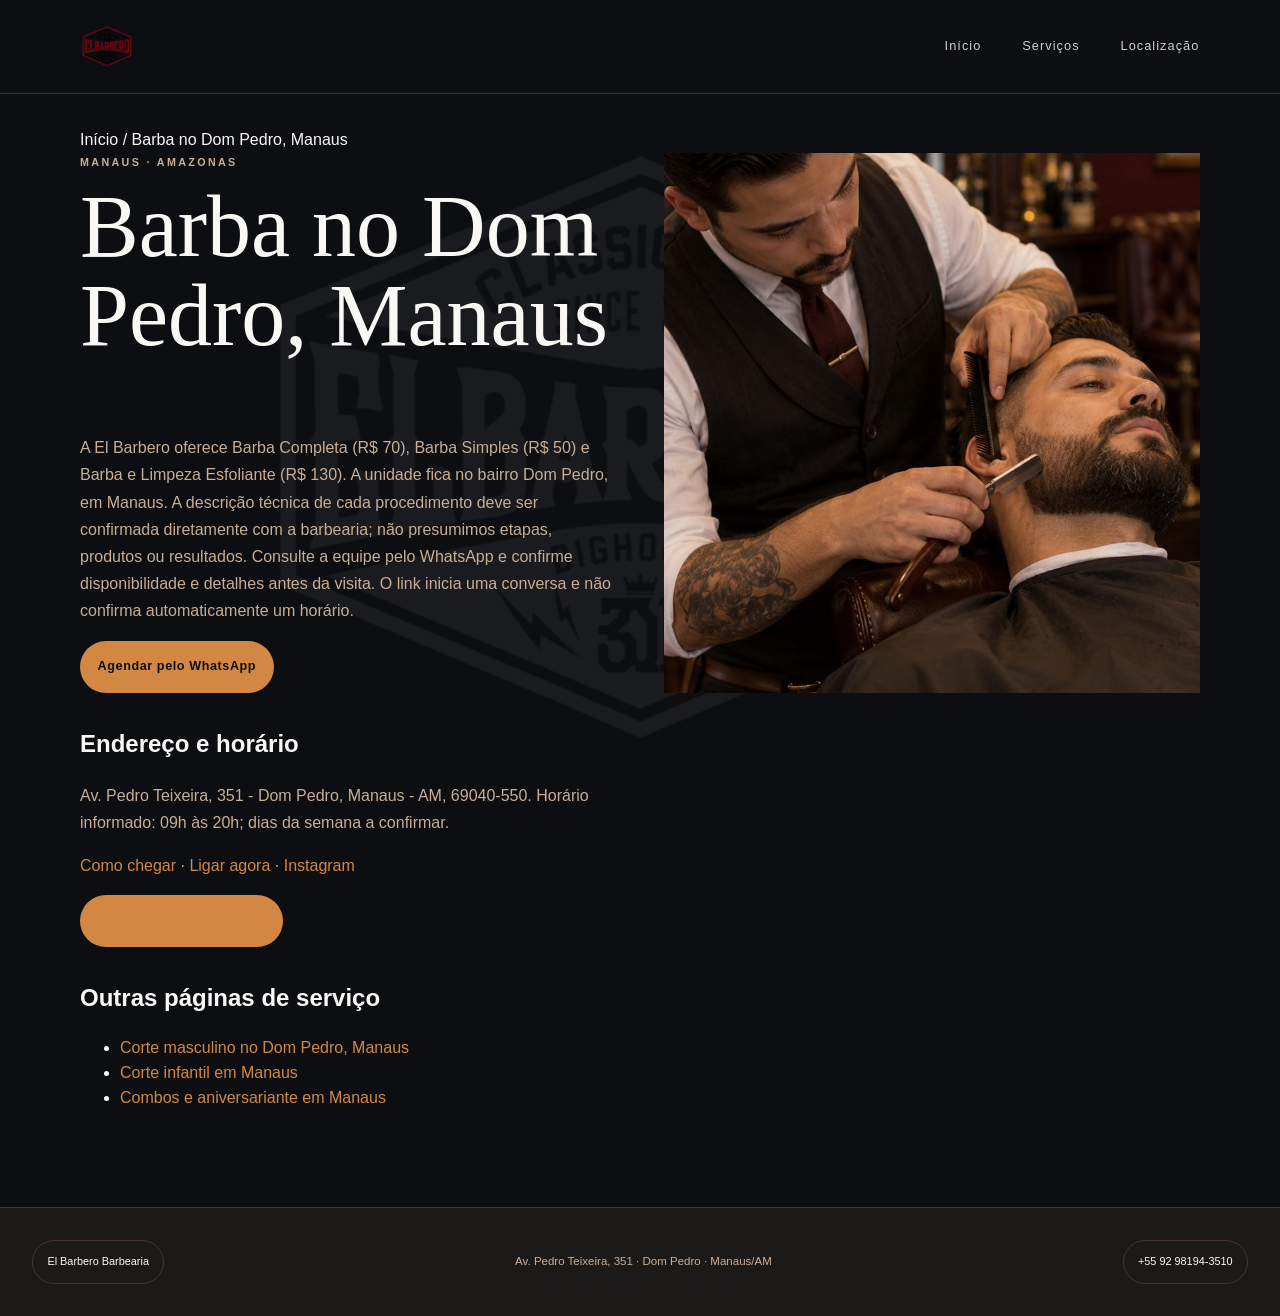
<file: barba-dom-pedro-manaus/index.html>
<!doctype html><html lang="pt-BR"><head><meta charset="utf-8"><meta name="viewport" content="width=device-width,initial-scale=1"><meta name="robots" content="index,follow"><meta name="description" content="Barba no Dom Pedro, Manaus na El Barbero Barbearia. Consulte serviços e fale com a equipe."><title>Barba no Dom Pedro, Manaus | El Barbero Barbearia</title><link rel="canonical" href="https://www.elb351.com/barba-dom-pedro-manaus/"><link rel="icon" href="/favicon.svg"><link rel="stylesheet" href="/styles.css"><link rel="stylesheet" href="/preview.css"><script>(function(w,d,s,l,i){w[l]=w[l]||[];w[l].push({'gtm.start':new Date().getTime(),event:'gtm.js'});var f=d.getElementsByTagName(s)[0],j=d.createElement(s),dl=l!='dataLayer'?'&l='+l:'';j.async=true;j.src='https://www.googletagmanager.com/gtm.js?id='+i+dl;f.parentNode.insertBefore(j,f);})(window,document,'script','dataLayer','GTM-KS829245');</script><script type="application/ld+json">{"@context":"https://schema.org","@type":"BarberShop","name":"El Barbero Barbearia — Dom Pedro","url":"https://www.elb351.com/","telephone":"+55 92 98194-3510","address":{"@type":"PostalAddress","streetAddress":"Av. Pedro Teixeira, 351 - Dom Pedro","addressLocality":"Manaus","addressRegion":"AM","postalCode":"69040-550","addressCountry":"BR"},"sameAs":["https://www.instagram.com/barbearia.elbarbero/"]}</script><script type="application/ld+json">{"@context":"https://schema.org","@type":"BreadcrumbList","itemListElement":[{"@type":"ListItem","position":1,"name":"Início","item":"https://www.elb351.com/"},{"@type":"ListItem","position":2,"name":"Barba no Dom Pedro, Manaus","item":"https://www.elb351.com/barba-dom-pedro-manaus/"}]}</script></head><body><a class="skip-link" href="#main">Pular para o conteúdo</a><header class="site-header"><a class="brand" href="/"><img class="brand__logo" src="/assets/imagens/logo%20el%20barbero.png" alt="El Barbero Barbearia" width="500" height="500"></a><nav class="nav"><a href="/">Início</a><a href="/#servicos">Serviços</a><a href="/#contato">Localização</a></nav></header><main id="main" class="landing-page"><nav aria-label="Trilha de navegação"><a href="/">Início</a> / Barba no Dom Pedro, Manaus</nav><section class="landing-hero"><div><p class="eyebrow">MANAUS · AMAZONAS</p><h1>Barba no Dom Pedro, Manaus</h1><p>A El Barbero oferece Barba Completa (R$ 70), Barba Simples (R$ 50) e Barba e Limpeza Esfoliante (R$ 130). A unidade fica no bairro Dom Pedro, em Manaus. A descrição técnica de cada procedimento deve ser confirmada diretamente com a barbearia; não presumimos etapas, produtos ou resultados. Consulte a equipe pelo WhatsApp e confirme disponibilidade e detalhes antes da visita. O link inicia uma conversa e não confirma automaticamente um horário.</p><a class="button button--gold" href="https://wa.me/5592981943510?text=Ol%C3%A1%21%20Gostaria%20de%20consultar%20hor%C3%A1rios%20para%20agendar%20na%20El%20Barbero." target="_blank" rel="nofollow noopener noreferrer" data-conv="agendar" data-origin="landing">Agendar pelo WhatsApp</a></div><img src="/assets/imagens/servicos/barba.jpg" alt="Barba no Dom Pedro, Manaus na El Barbero" width="800" height="600" fetchpriority="high"></section><section class="landing-details"><h2>Endereço e horário</h2><p>Av. Pedro Teixeira, 351 - Dom Pedro, Manaus - AM, 69040-550. Horário informado: 09h às 20h; dias da semana a confirmar.</p><p><a href="https://www.google.com/maps/place/El+Barbero+Barbearia+-+Dom+Pedro/data=!4m2!3m1!1s0x0:0x9305bbea23789d79">Como chegar</a> · <a href="tel:+5592981943510">Ligar agora</a> · <a href="https://www.instagram.com/barbearia.elbarbero/">Instagram</a></p><a class="button button--gold" href="https://wa.me/5592981943510?text=Ol%C3%A1%21%20Gostaria%20de%20consultar%20hor%C3%A1rios%20para%20agendar%20na%20El%20Barbero." data-conv="agendar" data-origin="landing">Consultar pelo WhatsApp</a></section><section class="landing-related"><h2>Outras páginas de serviço</h2><ul><li><a href="/corte-masculino-dom-pedro-manaus/">Corte masculino no Dom Pedro, Manaus</a></li><li><a href="/corte-infantil-manaus/">Corte infantil em Manaus</a></li><li><a href="/combos-e-aniversariante-manaus/">Combos e aniversariante em Manaus</a></li></ul></section></main><footer class="footer"><a href="/">El Barbero Barbearia</a><span>Av. Pedro Teixeira, 351 · Dom Pedro · Manaus/AM</span><a href="tel:+5592981943510">+55 92 98194-3510</a></footer><script src="/assets/js/conversion-tracking.js" defer></script><script src="/assets/js/animations.js" defer></script></body></html>
</file>
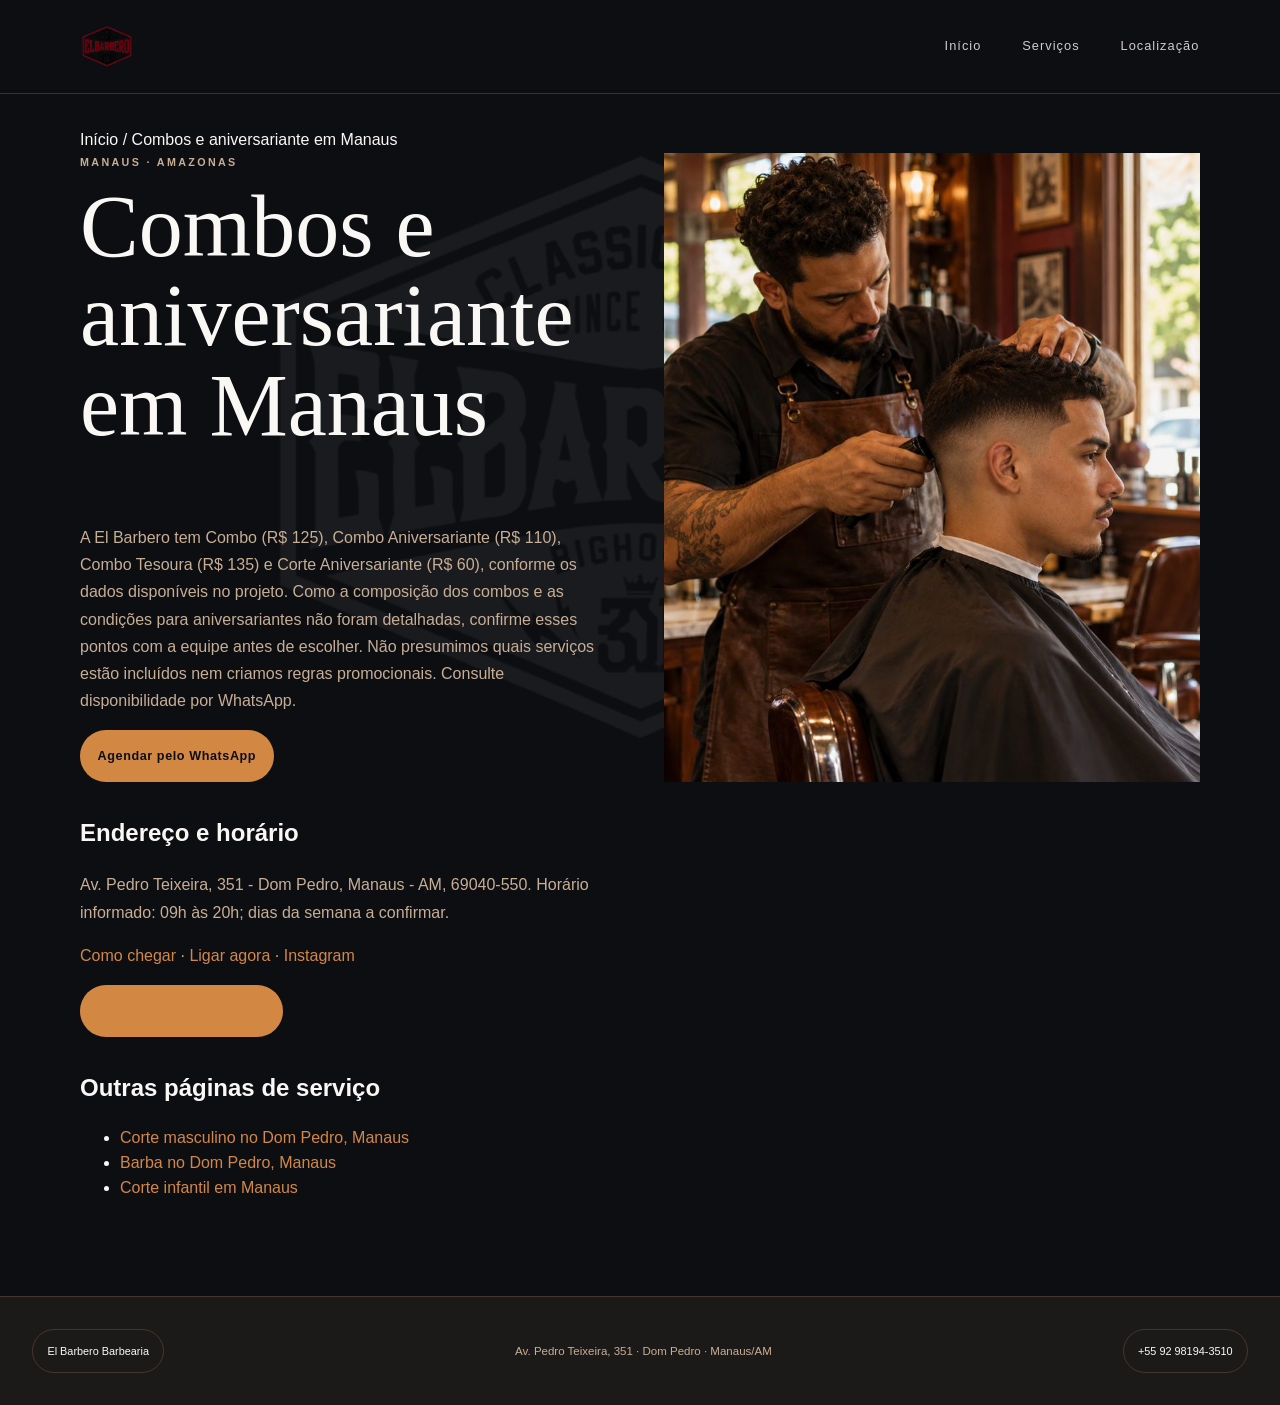
<file: combos-e-aniversariante-manaus/index.html>
<!doctype html><html lang="pt-BR"><head><meta charset="utf-8"><meta name="viewport" content="width=device-width,initial-scale=1"><meta name="robots" content="index,follow"><meta name="description" content="Combos e aniversariante em Manaus na El Barbero Barbearia. Consulte serviços e fale com a equipe."><title>Combos e aniversariante em Manaus | El Barbero Barbearia</title><link rel="canonical" href="https://www.elb351.com/combos-e-aniversariante-manaus/"><link rel="icon" href="/favicon.svg"><link rel="stylesheet" href="/styles.css"><link rel="stylesheet" href="/preview.css"><script>(function(w,d,s,l,i){w[l]=w[l]||[];w[l].push({'gtm.start':new Date().getTime(),event:'gtm.js'});var f=d.getElementsByTagName(s)[0],j=d.createElement(s),dl=l!='dataLayer'?'&l='+l:'';j.async=true;j.src='https://www.googletagmanager.com/gtm.js?id='+i+dl;f.parentNode.insertBefore(j,f);})(window,document,'script','dataLayer','GTM-KS829245');</script><script type="application/ld+json">{"@context":"https://schema.org","@type":"BarberShop","name":"El Barbero Barbearia — Dom Pedro","url":"https://www.elb351.com/","telephone":"+55 92 98194-3510","address":{"@type":"PostalAddress","streetAddress":"Av. Pedro Teixeira, 351 - Dom Pedro","addressLocality":"Manaus","addressRegion":"AM","postalCode":"69040-550","addressCountry":"BR"},"sameAs":["https://www.instagram.com/barbearia.elbarbero/"]}</script><script type="application/ld+json">{"@context":"https://schema.org","@type":"BreadcrumbList","itemListElement":[{"@type":"ListItem","position":1,"name":"Início","item":"https://www.elb351.com/"},{"@type":"ListItem","position":2,"name":"Combos e aniversariante em Manaus","item":"https://www.elb351.com/combos-e-aniversariante-manaus/"}]}</script></head><body><a class="skip-link" href="#main">Pular para o conteúdo</a><header class="site-header"><a class="brand" href="/"><img class="brand__logo" src="/assets/imagens/logo%20el%20barbero.png" alt="El Barbero Barbearia" width="500" height="500"></a><nav class="nav"><a href="/">Início</a><a href="/#servicos">Serviços</a><a href="/#contato">Localização</a></nav></header><main id="main" class="landing-page"><nav aria-label="Trilha de navegação"><a href="/">Início</a> / Combos e aniversariante em Manaus</nav><section class="landing-hero"><div><p class="eyebrow">MANAUS · AMAZONAS</p><h1>Combos e aniversariante em Manaus</h1><p>A El Barbero tem Combo (R$ 125), Combo Aniversariante (R$ 110), Combo Tesoura (R$ 135) e Corte Aniversariante (R$ 60), conforme os dados disponíveis no projeto. Como a composição dos combos e as condições para aniversariantes não foram detalhadas, confirme esses pontos com a equipe antes de escolher. Não presumimos quais serviços estão incluídos nem criamos regras promocionais. Consulte disponibilidade por WhatsApp.</p><a class="button button--gold" href="https://wa.me/5592981943510?text=Ol%C3%A1%21%20Gostaria%20de%20consultar%20hor%C3%A1rios%20para%20agendar%20na%20El%20Barbero." target="_blank" rel="nofollow noopener noreferrer" data-conv="agendar" data-origin="landing">Agendar pelo WhatsApp</a></div><img src="/assets/imagens/servicos/cabelo.jpg" alt="Combos e aniversariante em Manaus na El Barbero" width="800" height="600" fetchpriority="high"></section><section class="landing-details"><h2>Endereço e horário</h2><p>Av. Pedro Teixeira, 351 - Dom Pedro, Manaus - AM, 69040-550. Horário informado: 09h às 20h; dias da semana a confirmar.</p><p><a href="https://www.google.com/maps/place/El+Barbero+Barbearia+-+Dom+Pedro/data=!4m2!3m1!1s0x0:0x9305bbea23789d79">Como chegar</a> · <a href="tel:+5592981943510">Ligar agora</a> · <a href="https://www.instagram.com/barbearia.elbarbero/">Instagram</a></p><a class="button button--gold" href="https://wa.me/5592981943510?text=Ol%C3%A1%21%20Gostaria%20de%20consultar%20hor%C3%A1rios%20para%20agendar%20na%20El%20Barbero." data-conv="agendar" data-origin="landing">Consultar pelo WhatsApp</a></section><section class="landing-related"><h2>Outras páginas de serviço</h2><ul><li><a href="/corte-masculino-dom-pedro-manaus/">Corte masculino no Dom Pedro, Manaus</a></li><li><a href="/barba-dom-pedro-manaus/">Barba no Dom Pedro, Manaus</a></li><li><a href="/corte-infantil-manaus/">Corte infantil em Manaus</a></li></ul></section></main><footer class="footer"><a href="/">El Barbero Barbearia</a><span>Av. Pedro Teixeira, 351 · Dom Pedro · Manaus/AM</span><a href="tel:+5592981943510">+55 92 98194-3510</a></footer><script src="/assets/js/conversion-tracking.js" defer></script><script src="/assets/js/animations.js" defer></script></body></html>
</file>
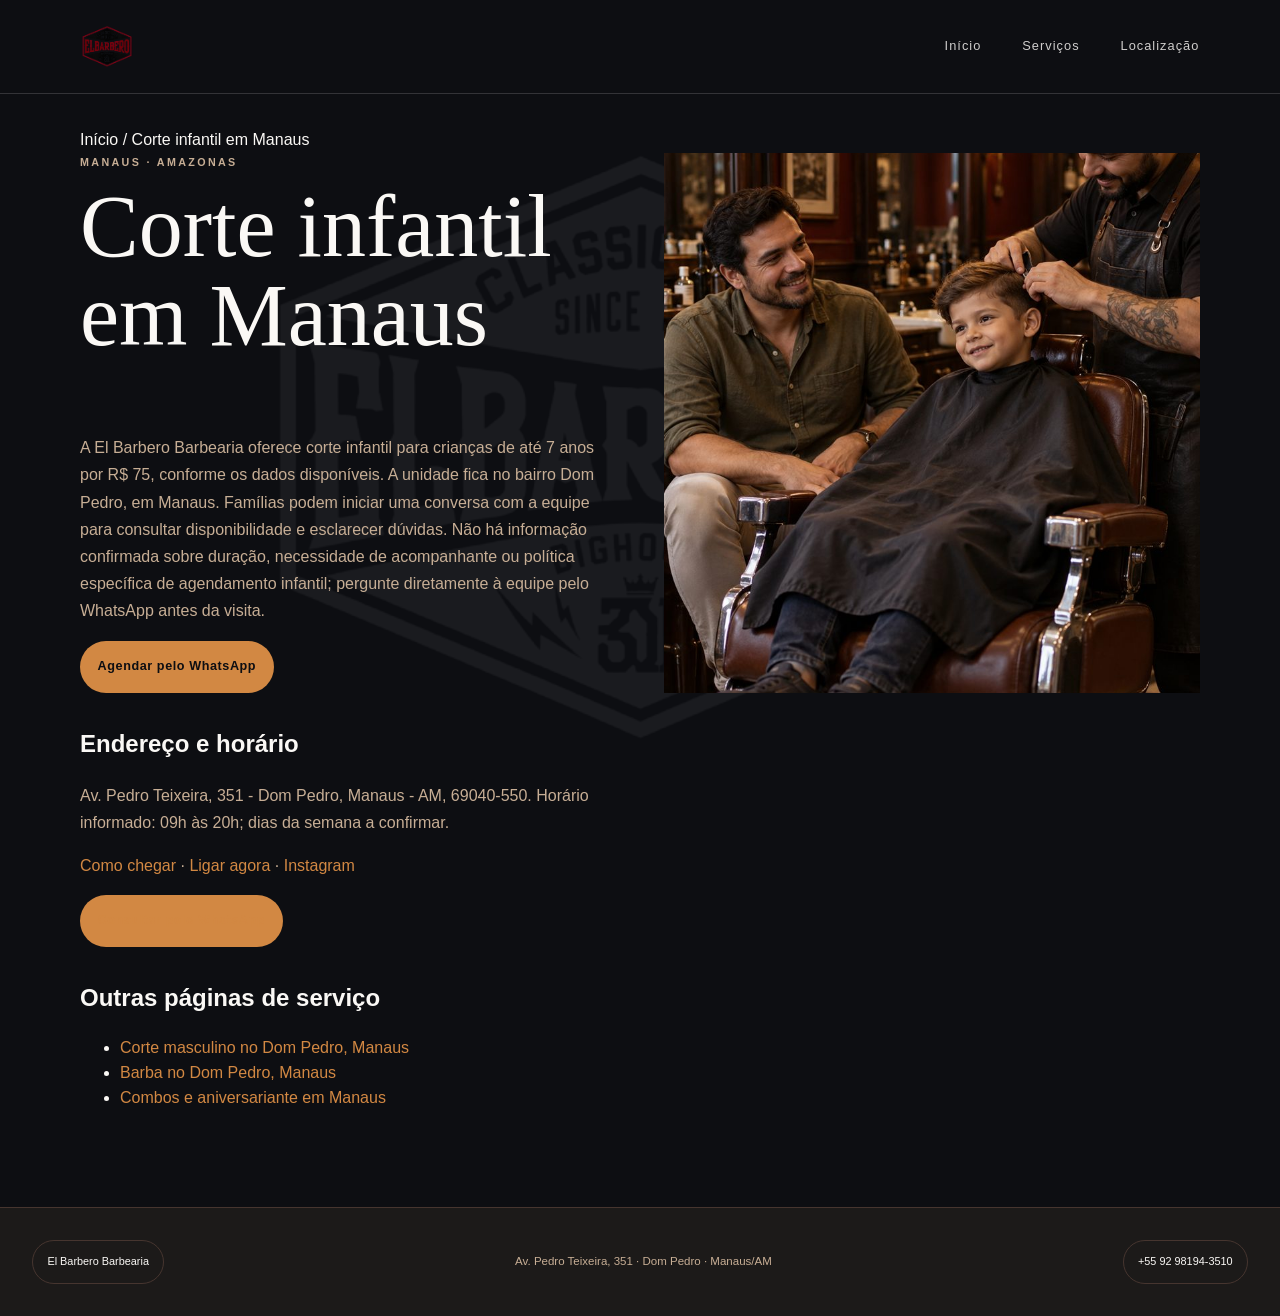
<file: corte-infantil-manaus/index.html>
<!doctype html><html lang="pt-BR"><head><meta charset="utf-8"><meta name="viewport" content="width=device-width,initial-scale=1"><meta name="robots" content="index,follow"><meta name="description" content="Corte infantil em Manaus na El Barbero Barbearia. Consulte serviços e fale com a equipe."><title>Corte infantil em Manaus | El Barbero Barbearia</title><link rel="canonical" href="https://www.elb351.com/corte-infantil-manaus/"><link rel="icon" href="/favicon.svg"><link rel="stylesheet" href="/styles.css"><link rel="stylesheet" href="/preview.css"><script>(function(w,d,s,l,i){w[l]=w[l]||[];w[l].push({'gtm.start':new Date().getTime(),event:'gtm.js'});var f=d.getElementsByTagName(s)[0],j=d.createElement(s),dl=l!='dataLayer'?'&l='+l:'';j.async=true;j.src='https://www.googletagmanager.com/gtm.js?id='+i+dl;f.parentNode.insertBefore(j,f);})(window,document,'script','dataLayer','GTM-KS829245');</script><script type="application/ld+json">{"@context":"https://schema.org","@type":"BarberShop","name":"El Barbero Barbearia — Dom Pedro","url":"https://www.elb351.com/","telephone":"+55 92 98194-3510","address":{"@type":"PostalAddress","streetAddress":"Av. Pedro Teixeira, 351 - Dom Pedro","addressLocality":"Manaus","addressRegion":"AM","postalCode":"69040-550","addressCountry":"BR"},"sameAs":["https://www.instagram.com/barbearia.elbarbero/"]}</script><script type="application/ld+json">{"@context":"https://schema.org","@type":"BreadcrumbList","itemListElement":[{"@type":"ListItem","position":1,"name":"Início","item":"https://www.elb351.com/"},{"@type":"ListItem","position":2,"name":"Corte infantil em Manaus","item":"https://www.elb351.com/corte-infantil-manaus/"}]}</script></head><body><a class="skip-link" href="#main">Pular para o conteúdo</a><header class="site-header"><a class="brand" href="/"><img class="brand__logo" src="/assets/imagens/logo%20el%20barbero.png" alt="El Barbero Barbearia" width="500" height="500"></a><nav class="nav"><a href="/">Início</a><a href="/#servicos">Serviços</a><a href="/#contato">Localização</a></nav></header><main id="main" class="landing-page"><nav aria-label="Trilha de navegação"><a href="/">Início</a> / Corte infantil em Manaus</nav><section class="landing-hero"><div><p class="eyebrow">MANAUS · AMAZONAS</p><h1>Corte infantil em Manaus</h1><p>A El Barbero Barbearia oferece corte infantil para crianças de até 7 anos por R$ 75, conforme os dados disponíveis. A unidade fica no bairro Dom Pedro, em Manaus. Famílias podem iniciar uma conversa com a equipe para consultar disponibilidade e esclarecer dúvidas. Não há informação confirmada sobre duração, necessidade de acompanhante ou política específica de agendamento infantil; pergunte diretamente à equipe pelo WhatsApp antes da visita.</p><a class="button button--gold" href="https://wa.me/5592981943510?text=Ol%C3%A1%21%20Gostaria%20de%20consultar%20hor%C3%A1rios%20para%20agendar%20na%20El%20Barbero." target="_blank" rel="nofollow noopener noreferrer" data-conv="agendar" data-origin="landing">Agendar pelo WhatsApp</a></div><img src="/assets/imagens/servicos/infantil.jpg" alt="Corte infantil em Manaus na El Barbero" width="800" height="600" fetchpriority="high"></section><section class="landing-details"><h2>Endereço e horário</h2><p>Av. Pedro Teixeira, 351 - Dom Pedro, Manaus - AM, 69040-550. Horário informado: 09h às 20h; dias da semana a confirmar.</p><p><a href="https://www.google.com/maps/place/El+Barbero+Barbearia+-+Dom+Pedro/data=!4m2!3m1!1s0x0:0x9305bbea23789d79">Como chegar</a> · <a href="tel:+5592981943510">Ligar agora</a> · <a href="https://www.instagram.com/barbearia.elbarbero/">Instagram</a></p><a class="button button--gold" href="https://wa.me/5592981943510?text=Ol%C3%A1%21%20Gostaria%20de%20consultar%20hor%C3%A1rios%20para%20agendar%20na%20El%20Barbero." data-conv="agendar" data-origin="landing">Consultar pelo WhatsApp</a></section><section class="landing-related"><h2>Outras páginas de serviço</h2><ul><li><a href="/corte-masculino-dom-pedro-manaus/">Corte masculino no Dom Pedro, Manaus</a></li><li><a href="/barba-dom-pedro-manaus/">Barba no Dom Pedro, Manaus</a></li><li><a href="/combos-e-aniversariante-manaus/">Combos e aniversariante em Manaus</a></li></ul></section></main><footer class="footer"><a href="/">El Barbero Barbearia</a><span>Av. Pedro Teixeira, 351 · Dom Pedro · Manaus/AM</span><a href="tel:+5592981943510">+55 92 98194-3510</a></footer><script src="/assets/js/conversion-tracking.js" defer></script><script src="/assets/js/animations.js" defer></script></body></html>
</file>
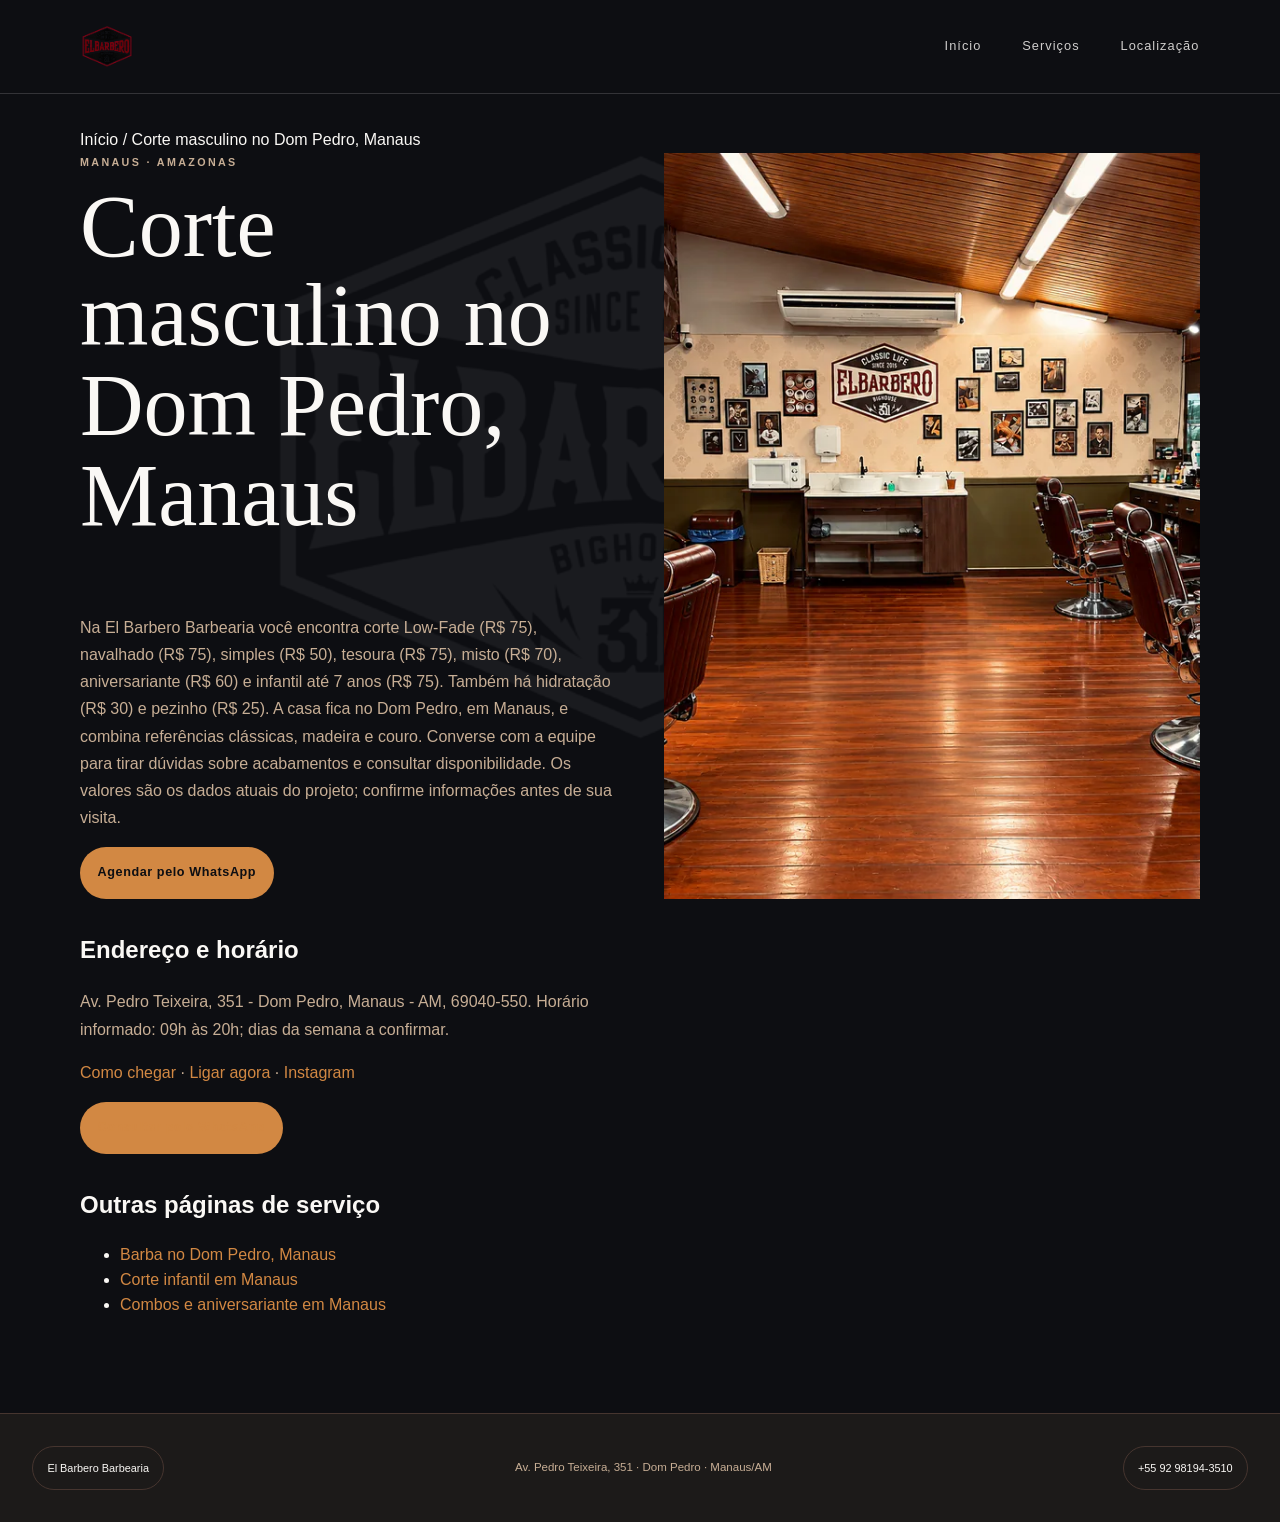
<file: corte-masculino-dom-pedro-manaus/index.html>
<!doctype html><html lang="pt-BR"><head><meta charset="utf-8"><meta name="viewport" content="width=device-width,initial-scale=1"><meta name="robots" content="index,follow"><meta name="description" content="Corte masculino no Dom Pedro, Manaus na El Barbero Barbearia. Consulte serviços e fale com a equipe."><title>Corte masculino no Dom Pedro, Manaus | El Barbero Barbearia</title><link rel="canonical" href="https://www.elb351.com/corte-masculino-dom-pedro-manaus/"><link rel="icon" href="/favicon.svg"><link rel="stylesheet" href="/styles.css"><link rel="stylesheet" href="/preview.css"><script>(function(w,d,s,l,i){w[l]=w[l]||[];w[l].push({'gtm.start':new Date().getTime(),event:'gtm.js'});var f=d.getElementsByTagName(s)[0],j=d.createElement(s),dl=l!='dataLayer'?'&l='+l:'';j.async=true;j.src='https://www.googletagmanager.com/gtm.js?id='+i+dl;f.parentNode.insertBefore(j,f);})(window,document,'script','dataLayer','GTM-KS829245');</script><script type="application/ld+json">{"@context":"https://schema.org","@type":"BarberShop","name":"El Barbero Barbearia — Dom Pedro","url":"https://www.elb351.com/","telephone":"+55 92 98194-3510","address":{"@type":"PostalAddress","streetAddress":"Av. Pedro Teixeira, 351 - Dom Pedro","addressLocality":"Manaus","addressRegion":"AM","postalCode":"69040-550","addressCountry":"BR"},"sameAs":["https://www.instagram.com/barbearia.elbarbero/"]}</script><script type="application/ld+json">{"@context":"https://schema.org","@type":"BreadcrumbList","itemListElement":[{"@type":"ListItem","position":1,"name":"Início","item":"https://www.elb351.com/"},{"@type":"ListItem","position":2,"name":"Corte masculino no Dom Pedro, Manaus","item":"https://www.elb351.com/corte-masculino-dom-pedro-manaus/"}]}</script></head><body><a class="skip-link" href="#main">Pular para o conteúdo</a><header class="site-header"><a class="brand" href="/"><img class="brand__logo" src="/assets/imagens/logo%20el%20barbero.png" alt="El Barbero Barbearia" width="500" height="500"></a><nav class="nav"><a href="/">Início</a><a href="/#servicos">Serviços</a><a href="/#contato">Localização</a></nav></header><main id="main" class="landing-page"><nav aria-label="Trilha de navegação"><a href="/">Início</a> / Corte masculino no Dom Pedro, Manaus</nav><section class="landing-hero"><div><p class="eyebrow">MANAUS · AMAZONAS</p><h1>Corte masculino no Dom Pedro, Manaus</h1><p>Na El Barbero Barbearia você encontra corte Low-Fade (R$ 75), navalhado (R$ 75), simples (R$ 50), tesoura (R$ 75), misto (R$ 70), aniversariante (R$ 60) e infantil até 7 anos (R$ 75). Também há hidratação (R$ 30) e pezinho (R$ 25). A casa fica no Dom Pedro, em Manaus, e combina referências clássicas, madeira e couro. Converse com a equipe para tirar dúvidas sobre acabamentos e consultar disponibilidade. Os valores são os dados atuais do projeto; confirme informações antes de sua visita.</p><a class="button button--gold" href="https://wa.me/5592981943510?text=Ol%C3%A1%21%20Gostaria%20de%20consultar%20hor%C3%A1rios%20para%20agendar%20na%20El%20Barbero." target="_blank" rel="nofollow noopener noreferrer" data-conv="agendar" data-origin="landing">Agendar pelo WhatsApp</a></div><img src="/assets/imagens/otimizadas/hero-barbearia-800.webp" alt="Corte masculino no Dom Pedro, Manaus na El Barbero" width="800" height="600" fetchpriority="high"></section><section class="landing-details"><h2>Endereço e horário</h2><p>Av. Pedro Teixeira, 351 - Dom Pedro, Manaus - AM, 69040-550. Horário informado: 09h às 20h; dias da semana a confirmar.</p><p><a href="https://www.google.com/maps/place/El+Barbero+Barbearia+-+Dom+Pedro/data=!4m2!3m1!1s0x0:0x9305bbea23789d79">Como chegar</a> · <a href="tel:+5592981943510">Ligar agora</a> · <a href="https://www.instagram.com/barbearia.elbarbero/">Instagram</a></p><a class="button button--gold" href="https://wa.me/5592981943510?text=Ol%C3%A1%21%20Gostaria%20de%20consultar%20hor%C3%A1rios%20para%20agendar%20na%20El%20Barbero." data-conv="agendar" data-origin="landing">Consultar pelo WhatsApp</a></section><section class="landing-related"><h2>Outras páginas de serviço</h2><ul><li><a href="/barba-dom-pedro-manaus/">Barba no Dom Pedro, Manaus</a></li><li><a href="/corte-infantil-manaus/">Corte infantil em Manaus</a></li><li><a href="/combos-e-aniversariante-manaus/">Combos e aniversariante em Manaus</a></li></ul></section></main><footer class="footer"><a href="/">El Barbero Barbearia</a><span>Av. Pedro Teixeira, 351 · Dom Pedro · Manaus/AM</span><a href="tel:+5592981943510">+55 92 98194-3510</a></footer><script src="/assets/js/conversion-tracking.js" defer></script><script src="/assets/js/animations.js" defer></script></body></html>
</file>
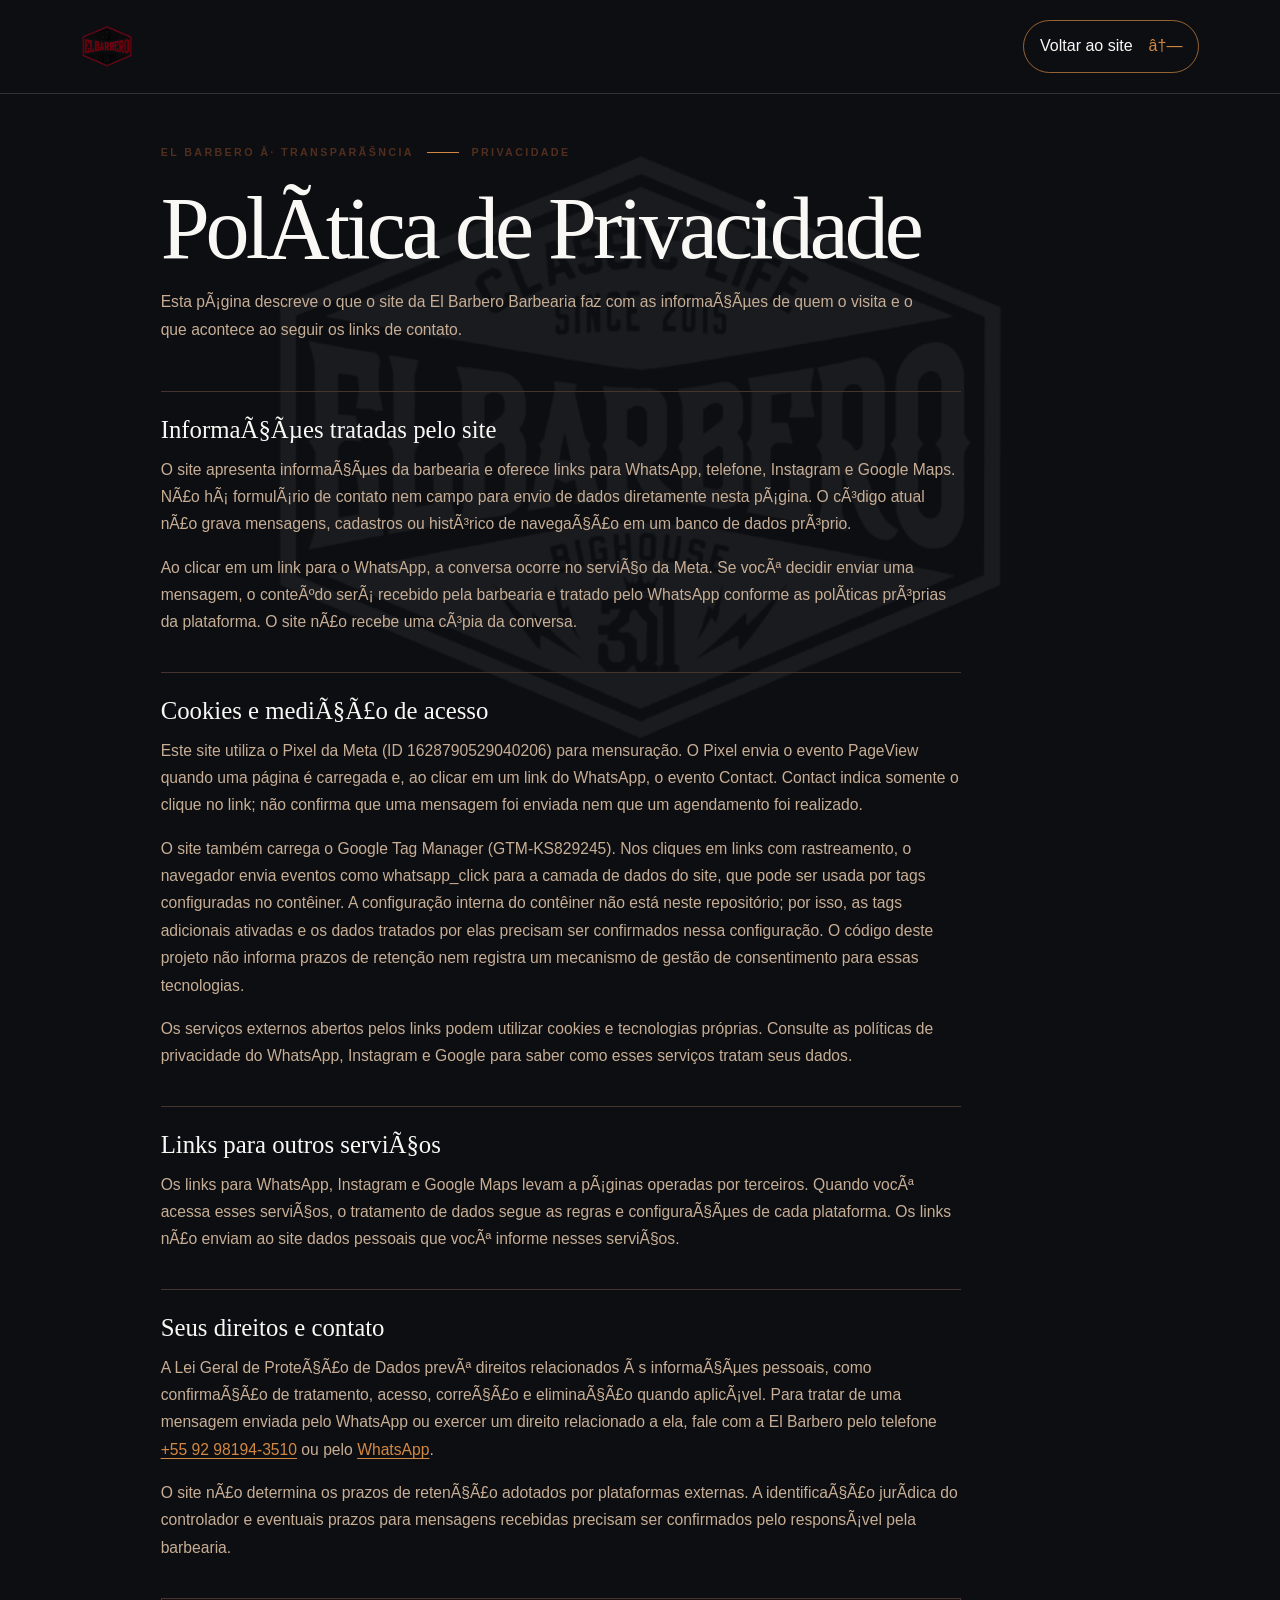
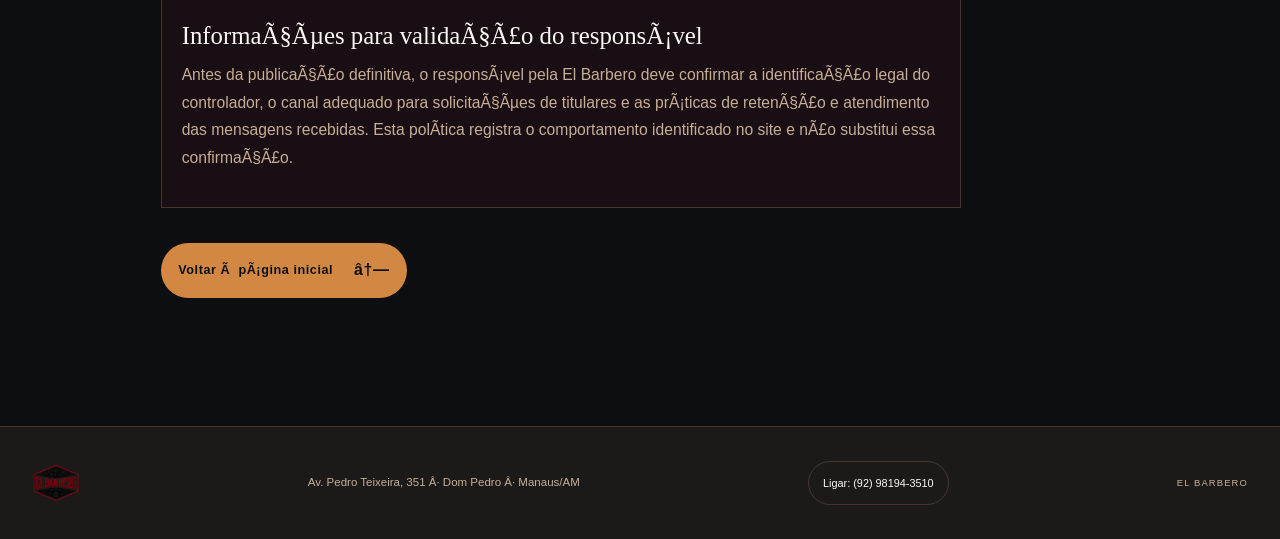
<file: privacidade.html>
<!doctype html>
<html lang="pt-BR">
<head>
  <script>(function(w,d,s,l,i){w[l]=w[l]||[];w[l].push({'gtm.start':
new Date().getTime(),event:'gtm.js'});var f=d.getElementsByTagName(s)[0],
j=d.createElement(s),dl=l!='dataLayer'?'&l='+l:'';j.async=true;j.src=
'https://www.googletagmanager.com/gtm.js?id='+i+dl;f.parentNode.insertBefore(j,f);
})(window,document,'script','dataLayer','GTM-KS829245');</script>
  <!-- Meta Pixel Code -->
  <script>
  !function(f,b,e,v,n,t,s)
  {if(f.fbq)return;n=f.fbq=function(){n.callMethod?
  n.callMethod.apply(n,arguments):n.queue.push(arguments)};
  if(!f._fbq)f._fbq=n;n.push=n.loaded=!0;n.version='2.0';
  n.queue=[];t=b.createElement(e);t.async=!0;
  t.src=v;s=b.getElementsByTagName(e)[0];
  s.parentNode.insertBefore(t,s)}(window, document,'script',
  'https://connect.facebook.net/en_US/fbevents.js');
  fbq('init', '1628790529040206');
  fbq('track', 'PageView');
  </script>
  <noscript><img height="1" width="1" style="display:none"
  src="https://www.facebook.com/tr?id=1628790529040206&ev=PageView&noscript=1"
  /></noscript>
  <!-- End Meta Pixel Code -->
  <meta charset="utf-8">
  <meta name="viewport" content="width=device-width, initial-scale=1">
  <meta name="theme-color" content="#0D0E12">
  <meta name="robots" content="index,follow">
  <meta name="description" content="Saiba como o site da El Barbero Barbearia trata informações de navegação e contato.">
  <title>Política de Privacidade | El Barbero Barbearia</title>
  <link rel="icon" href="favicon.svg" type="image/svg+xml">
  <link rel="stylesheet" href="styles.css"><link rel="stylesheet" href="preview.css">
</head>
<body class="privacy-page">
  <noscript><iframe src="https://www.googletagmanager.com/ns.html?id=GTM-KS829245"
height="0" width="0" style="display:none;visibility:hidden"></iframe></noscript>
  <a class="skip-link" href="#conteudo">Pular para o conteúdo</a>
  <header class="site-header privacy-header">
    <a class="brand" href="index.html#topo" aria-label="El Barbero — página inicial"><img class="brand__logo" src="assets/imagens/logo%20el%20barbero.png" alt="El Barbero Barbearia" width="500" height="500"></a>
    <a class="nav__cta" href="index.html">Voltar ao site <span aria-hidden="true">↗</span></a>
  </header>
  <main class="privacy-content section-pad" id="conteudo">
    <div class="section-kicker"><span>EL BARBERO · TRANSPARÊNCIA</span><i></i><span>PRIVACIDADE</span></div>
    <h1>Política de Privacidade</h1>
    <p class="privacy-lead">Esta página descreve o que o site da El Barbero Barbearia faz com as informações de quem o visita e o que acontece ao seguir os links de contato.</p>

    <section aria-labelledby="site-info">
      <h2 id="site-info">Informações tratadas pelo site</h2>
      <p>O site apresenta informações da barbearia e oferece links para WhatsApp, telefone, Instagram e Google Maps. Não há formulário de contato nem campo para envio de dados diretamente nesta página. O código atual não grava mensagens, cadastros ou histórico de navegação em um banco de dados próprio.</p>
      <p>Ao clicar em um link para o WhatsApp, a conversa ocorre no serviço da Meta. Se você decidir enviar uma mensagem, o conteúdo será recebido pela barbearia e tratado pelo WhatsApp conforme as políticas próprias da plataforma. O site não recebe uma cópia da conversa.</p>
    </section>

    <section aria-labelledby="cookies-info">
      <h2 id="cookies-info">Cookies e medição de acesso</h2>
      <p>Este site utiliza o Pixel da Meta (ID 1628790529040206) para mensura&#231;&#227;o. O Pixel envia o evento PageView quando uma p&#225;gina &#233; carregada e, ao clicar em um link do WhatsApp, o evento Contact. Contact indica somente o clique no link; n&#227;o confirma que uma mensagem foi enviada nem que um agendamento foi realizado.</p>
      <p>O site tamb&#233;m carrega o Google Tag Manager (GTM-KS829245). Nos cliques em links com rastreamento, o navegador envia eventos como whatsapp_click para a camada de dados do site, que pode ser usada por tags configuradas no cont&ecirc;iner. A configura&#231;&#227;o interna do cont&ecirc;iner n&#227;o est&#225; neste reposit&#243;rio; por isso, as tags adicionais ativadas e os dados tratados por elas precisam ser confirmados nessa configura&#231;&#227;o. O c&#243;digo deste projeto n&#227;o informa prazos de reten&#231;&#227;o nem registra um mecanismo de gest&#227;o de consentimento para essas tecnologias.</p>
      <p>Os servi&#231;os externos abertos pelos links podem utilizar cookies e tecnologias pr&#243;prias. Consulte as pol&#237;ticas de privacidade do WhatsApp, Instagram e Google para saber como esses servi&#231;os tratam seus dados.</p>
    </section>

    <section aria-labelledby="sharing-info">
      <h2 id="sharing-info">Links para outros serviços</h2>
      <p>Os links para WhatsApp, Instagram e Google Maps levam a páginas operadas por terceiros. Quando você acessa esses serviços, o tratamento de dados segue as regras e configurações de cada plataforma. Os links não enviam ao site dados pessoais que você informe nesses serviços.</p>
    </section>

    <section aria-labelledby="rights-info">
      <h2 id="rights-info">Seus direitos e contato</h2>
      <p>A Lei Geral de Proteção de Dados prevê direitos relacionados às informações pessoais, como confirmação de tratamento, acesso, correção e eliminação quando aplicável. Para tratar de uma mensagem enviada pelo WhatsApp ou exercer um direito relacionado a ela, fale com a El Barbero pelo telefone <a href="tel:+5592981943510">+55 92 98194-3510</a> ou pelo <a href="https://wa.me/5592981943510" target="_blank" rel="noopener noreferrer">WhatsApp</a>.</p>
      <p>O site não determina os prazos de retenção adotados por plataformas externas. A identificação jurídica do controlador e eventuais prazos para mensagens recebidas precisam ser confirmados pelo responsável pela barbearia.</p>
    </section>

    <section class="privacy-confirmation" aria-labelledby="confirmation-title">
      <h2 id="confirmation-title">Informações para validação do responsável</h2>
      <p>Antes da publicação definitiva, o responsável pela El Barbero deve confirmar a identificação legal do controlador, o canal adequado para solicitações de titulares e as práticas de retenção e atendimento das mensagens recebidas. Esta política registra o comportamento identificado no site e não substitui essa confirmação.</p>
    </section>
    <p class="privacy-back"><a class="button button--gold" href="index.html#topo">Voltar à página inicial <span aria-hidden="true">↗</span></a></p>
  </main>
  <footer class="footer"><a class="brand brand--footer" href="index.html#topo" aria-label="El Barbero — voltar ao início"><img class="brand__logo" src="assets/imagens/logo%20el%20barbero.png" alt="" width="500" height="500"></a><p>Av. Pedro Teixeira, 351 · Dom Pedro · Manaus/AM</p><a href="tel:+5592981943510">Ligar: (92) 98194-3510</a><span class="footer__copyright">EL BARBERO</span></footer>
<script src="assets/js/conversion-tracking.js" defer></script><script src="assets/js/animations.js" defer></script></body>
</html>
</file>
<file: styles.css>
:root {
  --color-black:#0D0E12; --color-burgundy:#61131A; --color-ivory:#FAF8F5; --color-leather:#522E1E;
  --color-vintage-beige:#C7AE95; --color-antique-gold:#D28843; --color-background:var(--color-black);
  --color-surface:#1C1A19; --color-text:var(--color-ivory); --color-text-muted:var(--color-vintage-beige);
  --color-primary:var(--color-burgundy); --color-border:#46352F; --color-accent:var(--color-antique-gold);
  --font-display:Georgia,'Times New Roman',serif; --font-body:'Arial Narrow',Arial,sans-serif;
  --page-gutter:clamp(1.25rem,6.3vw,6.5rem);
}
*,*::before,*::after{box-sizing:border-box}html{scroll-behavior:smooth;scroll-padding-top:5.5rem}body{margin:0;background:var(--color-black);color:var(--color-ivory);font-family:var(--font-body);font-size:1rem;line-height:1.55;-webkit-font-smoothing:antialiased}body.intro-active{overflow:hidden}img{display:block;width:100%;height:100%;object-fit:cover}picture{display:block;width:100%;height:100%}a{color:inherit;text-decoration:none}button{font:inherit}::selection{background:var(--color-burgundy);color:var(--color-ivory)}:focus-visible{outline:2px solid var(--color-antique-gold);outline-offset:5px}.skip-link{position:fixed;z-index:200;top:1rem;left:1rem;padding:.75rem 1rem;background:var(--color-ivory);color:var(--color-black);transform:translateY(-180%)}.skip-link:focus{transform:none}
.intro{position:fixed;z-index:150;inset:0;display:grid;place-items:center;background:var(--color-black);overflow:hidden;transition:opacity .4s ease,visibility .4s ease}.intro.is-leaving{opacity:0;visibility:hidden;pointer-events:none}.intro__video{position:absolute;inset:0;width:100%;height:100%;object-fit:cover;opacity:.82}.intro.has-video .intro__fallback{opacity:0;visibility:hidden}.intro.has-fallback .intro__video{opacity:0}.intro__fallback{transition:opacity .2s ease,visibility .2s ease}.intro::after{position:absolute;inset:0;content:"";background:linear-gradient(90deg,rgba(13,14,18,.7),rgba(13,14,18,.1),rgba(13,14,18,.65))}.intro__fallback{position:relative;z-index:1;display:grid;justify-items:center;gap:.85rem;text-shadow:0 2px 20px #000}.intro__rule{width:3.5rem;height:2px;background:var(--color-accent)}.intro__name{font:600 clamp(2.5rem,8vw,6rem)/.9 var(--font-display);letter-spacing:.12em}.intro__sub{font-size:.72rem;letter-spacing:.25em;color:var(--color-vintage-beige)}.button,.nav__cta,.intro__skip{border-radius:999px}.intro__skip{position:absolute;z-index:2;right:var(--page-gutter);bottom:2rem;display:flex;align-items:center;gap:.75rem;border:1px solid rgba(250,248,245,.55);background:rgba(13,14,18,.55);color:var(--color-ivory);padding:.8rem 1rem;min-height:48px;cursor:pointer;letter-spacing:.06em}.intro__skip:hover{background:var(--color-burgundy)}.intro__skip:active,.button:active,.nav__cta:active,.text-link:active,.contact__direct:active{transform:translateY(1px)}
.site-header{position:absolute;z-index:20;top:0;left:0;display:flex;align-items:center;justify-content:space-between;width:100%;padding:1.25rem var(--page-gutter);border-bottom:1px solid rgba(250,248,245,.16)}.brand{display:inline-flex;align-items:center;gap:.72rem}.brand__mark{display:grid;place-items:center;width:2.6rem;height:2.6rem;border:1px solid var(--color-accent);color:var(--color-accent);font:italic 1.1rem var(--font-display)}.brand__type{display:grid;gap:.12rem}.brand__type strong{font:600 .94rem var(--font-display);letter-spacing:.16em}.brand__type small{font-size:.58rem;letter-spacing:.18em;color:var(--color-vintage-beige)}.nav{display:flex;align-items:center;gap:clamp(1.3rem,3.2vw,3.25rem);font-size:.8rem;letter-spacing:.08em}.nav>a:not(.nav__cta){color:rgba(250,248,245,.82);transition:color .2s}.nav>a:not(.nav__cta):hover{color:var(--color-accent)}.nav__cta{display:flex;align-items:center;gap:1rem;border:1px solid rgba(210,136,67,.7);padding:.8rem 1rem;min-height:48px;color:var(--color-ivory)}.nav__cta span{color:var(--color-accent)}.menu-toggle{display:none}
.hero{position:relative;display:flex;align-items:center;min-height:min(850px,100svh);min-height:max(650px,100svh);padding:9rem var(--page-gutter) 7rem;isolation:isolate;overflow:hidden}.hero__photo,.hero__shade{position:absolute;z-index:-2;inset:0}.hero__photo{left:30%;}.hero__photo img{object-position:center 48%}.hero__shade{z-index:-1;background:linear-gradient(90deg,var(--color-black) 0%,rgba(13,14,18,.96) 20%,rgba(13,14,18,.75) 46%,rgba(13,14,18,.1) 100%),linear-gradient(0deg,rgba(13,14,18,.58),transparent 36%)}.hero__content{max-width:760px;padding-top:2rem}.eyebrow,.section-kicker{display:flex;align-items:center;gap:.8rem;color:var(--color-vintage-beige);font-size:.67rem;font-weight:600;letter-spacing:.22em}.eyebrow span{width:1.7rem;height:1px;background:var(--color-accent)}h1,h2,p,figure{margin-top:0}.hero h1{margin:1.5rem 0 1.1rem;font:500 clamp(3.15rem,7.3vw,7rem)/.97 var(--font-display);letter-spacing:-.045em}.hero h1 em,h2 em{color:var(--color-antique-gold);font-weight:400}.hero__copy{max-width:28rem;margin-bottom:2rem;color:rgba(250,248,245,.79);font-size:1.04rem}.hero__actions{display:flex;flex-wrap:wrap;align-items:center;gap:1.8rem}.button{display:inline-flex;align-items:center;justify-content:center;gap:1.3rem;min-height:52px;padding:.85rem 1.1rem;font-size:.79rem;font-weight:700;letter-spacing:.045em;transition:background .2s,color .2s,transform .2s}.button:hover{transform:translateY(-2px)}.button--gold{background:var(--color-antique-gold);color:var(--color-black)}.button--gold:hover{background:var(--color-ivory)}.button span{font-size:1rem}.text-link{display:inline-flex;align-items:center;justify-content:center;gap:.9rem;min-height:48px;padding:.65rem 1rem;border:1px solid rgba(250,248,245,.48);border-radius:999px;font-size:.81rem;transition:background .2s,color .2s,transform .2s}.text-link:hover{background:rgba(250,248,245,.1)}.text-link span{color:var(--color-accent);font-size:1rem}.hero__index{position:absolute;right:var(--page-gutter);bottom:3.2rem;display:flex;align-items:center;gap:.75rem;color:var(--color-vintage-beige);font-size:.61rem;letter-spacing:.2em}.hero__index span:first-child{color:var(--color-accent)}.hero__index i{width:3rem;height:1px;background:var(--color-border)}.hero__scroll{position:absolute;bottom:2rem;left:var(--page-gutter);display:flex;align-items:center;gap:.9rem;color:var(--color-vintage-beige);font-size:.58rem;letter-spacing:.2em}.hero__scroll i{width:2.7rem;height:1px;background:var(--color-accent)}
.section-pad{padding:clamp(4.5rem,10vw,9rem) var(--page-gutter)}.intro-copy{background:var(--color-ivory);color:var(--color-black)}.section-kicker{color:var(--color-leather)}.section-kicker i{width:2rem;height:1px;background:var(--color-antique-gold)}.intro-copy__grid{display:grid;grid-template-columns:1.15fr .85fr;gap:clamp(2rem,8vw,9rem);align-items:end;margin-top:2.4rem}.intro-copy h2,.contact h2{margin:0;font:500 clamp(2.75rem,5.5vw,5.7rem)/1.02 var(--font-display);letter-spacing:-.045em}.intro-copy h2 em{color:var(--color-burgundy)}.intro-copy__text{max-width:28rem;padding-bottom:.5rem}.intro-copy__text p{margin-bottom:1.5rem;color:#403a35;font-size:1.03rem}.text-link--dark{border-color:rgba(82,46,30,.4);color:var(--color-black)}.text-link--dark:hover{background:rgba(82,46,30,.08)}.text-link--dark span{color:var(--color-burgundy)}
.gallery{display:grid;grid-template-columns:1.05fr .95fr 1fr;grid-template-rows:clamp(230px,31vw,440px) clamp(230px,28vw,390px);gap:1rem;padding:0 var(--page-gutter) clamp(4rem,8vw,7rem);background:var(--color-ivory)}.gallery__item{position:relative;min-width:0;overflow:hidden;background:var(--color-surface)}.gallery__item img{transition:transform .65s cubic-bezier(.2,.7,.2,1)}.gallery__item:hover img{transform:scale(1.025)}.gallery__item::after{position:absolute;inset:45% 0 0;content:"";background:linear-gradient(transparent,rgba(13,14,18,.72));pointer-events:none}.gallery__item figcaption{position:absolute;z-index:1;right:1rem;bottom:1rem;left:1rem;display:flex;align-items:center;gap:.8rem;color:var(--color-accent);font-size:.65rem;letter-spacing:.16em}.gallery__item figcaption span{color:var(--color-ivory)}.gallery__item--facade{grid-row:span 2}.gallery__item--service{grid-column:2;grid-row:span 2}.gallery__item--chair img{object-position:center 57%}.gallery__item--detail img{object-position:center}.gallery__item--lounge{display:none}
.contact{position:relative;display:grid;grid-template-columns:1fr 1fr;min-height:700px;padding-top:0;padding-bottom:0;background:var(--color-black);overflow:hidden}.contact__photo{position:absolute;inset:0 42% 0 0}.contact__photo::after{position:absolute;inset:0;content:"";background:linear-gradient(90deg,rgba(13,14,18,.12),rgba(13,14,18,.35) 62%,var(--color-black)),linear-gradient(0deg,rgba(13,14,18,.38),transparent 60%)}.contact__content{grid-column:2;align-self:center;padding:6rem 0 6rem clamp(2.5rem,5vw,5.5rem)}.section-kicker--light{color:var(--color-vintage-beige)}.contact h2{margin:2.3rem 0 1.5rem;font-size:clamp(2.75rem,4.8vw,5rem)}.contact address{margin-bottom:2rem;color:var(--color-vintage-beige);font-style:normal;line-height:1.8}.contact__links{display:grid;justify-items:start;gap:1rem}.contact__direct{display:flex;flex-wrap:wrap;align-items:center;gap:1rem;min-height:48px;padding:.55rem 1rem;border:1px solid var(--color-border);border-radius:999px;color:var(--color-ivory);font-size:.9rem;transition:border-color .2s,background .2s,transform .2s}.contact__direct:hover{border-color:var(--color-accent);background:rgba(210,136,67,.08)}.contact__direct span{color:var(--color-accent);font-size:.6rem;letter-spacing:.16em}.contact__instagram{display:flex;align-items:center;justify-content:space-between;flex-wrap:wrap;gap:.7rem;margin-top:2.3rem;padding:.7rem 1rem;border:1px solid var(--color-border);border-radius:999px;min-height:48px;color:var(--color-ivory);font-size:.78rem;transition:border-color .2s,background .2s,transform .2s}.contact__instagram:hover{border-color:var(--color-accent);background:rgba(210,136,67,.08)}.contact__instagram:active{transform:translateY(1px)}.contact__instagram span{color:var(--color-vintage-beige)}
.footer{display:flex;align-items:center;justify-content:space-between;gap:1.5rem;padding:1.6rem var(--page-gutter);border-top:1px solid var(--color-border);color:var(--color-vintage-beige);font-size:.72rem}.footer p{margin:0}.footer>a:not(.brand){display:inline-flex;align-items:center;min-height:44px;padding:.55rem .9rem;border:1px solid var(--color-border);border-radius:999px;color:var(--color-ivory);transition:border-color .2s,background .2s,transform .2s}.footer>a:not(.brand):hover{border-color:var(--color-accent);background:rgba(210,136,67,.08)}.footer>a:not(.brand):active{transform:translateY(1px)}.brand--footer .brand__mark{width:2.1rem;height:2.1rem;font-size:.9rem}.brand--footer .brand__type strong{font-size:.76rem}.brand--footer .brand__type small{font-size:.5rem}.footer__copyright{font-size:.59rem;letter-spacing:.12em}
@media(min-width:1500px){.hero__photo{left:35%}.hero__content{margin-left:2vw}.gallery{max-width:1800px;margin-inline:auto}}
@media(max-width:800px){.site-header{padding-top:1rem;padding-bottom:1rem}.menu-toggle{display:grid;gap:5px;place-content:center;width:48px;height:48px;border:1px solid rgba(250,248,245,.38);background:rgba(13,14,18,.4);cursor:pointer;border-radius:50%}.menu-toggle span{display:block;width:19px;height:1px;background:var(--color-ivory)}.nav{position:absolute;top:100%;right:0;left:0;display:none;align-items:stretch;gap:0;padding:.5rem var(--page-gutter) 1rem;background:var(--color-black);border-bottom:1px solid var(--color-border)}.nav.is-open{display:grid}.nav>a{padding:1rem 0;border-bottom:1px solid rgba(70,53,47,.65)}.nav .nav__cta{justify-content:space-between;margin-top:.8rem;padding:.85rem 1rem;border:1px solid var(--color-accent)}.hero{min-height:max(680px,100svh);padding-top:9rem}.hero__photo{left:10%}.hero__shade{background:linear-gradient(90deg,rgba(13,14,18,.9),rgba(13,14,18,.73) 45%,rgba(13,14,18,.23)),linear-gradient(0deg,rgba(13,14,18,.68),transparent 45%)}.hero__content{max-width:610px}.hero h1{font-size:clamp(3.25rem,10vw,5.8rem)}.intro-copy__grid{grid-template-columns:1fr;gap:1.5rem}.intro-copy__text{max-width:34rem}.gallery{grid-template-columns:1fr 1fr;grid-template-rows:340px 300px 260px}.gallery__item--facade{grid-row:span 2}.gallery__item--service{grid-column:auto;grid-row:span 2}.gallery__item--chair{grid-column:1;grid-row:3}.gallery__item--detail{grid-column:2;grid-row:3}.gallery__item--lounge{display:block;grid-column:1 / -1;height:260px}.contact{grid-template-columns:1fr;min-height:0;padding:0 var(--page-gutter)}.contact__photo{inset:0 calc(var(--page-gutter) * -1) 0 0;opacity:.45}.contact__photo::after{background:linear-gradient(90deg,rgba(13,14,18,.45),var(--color-black)),linear-gradient(0deg,var(--color-black),transparent 75%)}.contact__content{position:relative;grid-column:1;padding:5.5rem 0}.footer{flex-wrap:wrap}.footer p{order:3;width:100%}}
@media(max-width:480px){:root{--page-gutter:1.2rem}.brand__mark{width:2.3rem;height:2.3rem}.brand__type strong{font-size:.82rem}.brand__type small{font-size:.53rem}.hero{min-height:max(650px,100svh);padding-bottom:7rem}.hero__photo{left:0}.hero__shade{background:linear-gradient(90deg,rgba(13,14,18,.92),rgba(13,14,18,.71) 62%,rgba(13,14,18,.45)),linear-gradient(0deg,rgba(13,14,18,.68),transparent 45%)}.hero h1{font-size:clamp(3rem,12vw,4.2rem)}.hero__copy{max-width:22rem;font-size:.96rem}.hero__actions{align-items:flex-start;gap:.8rem 1.2rem}.button{font-size:.72rem}.hero__index{right:var(--page-gutter);bottom:1.5rem}.hero__scroll{bottom:1.5rem;font-size:.52rem}.section-pad{padding-top:4.5rem;padding-bottom:4.5rem}.section-kicker{gap:.55rem;font-size:.58rem;letter-spacing:.16em}.intro-copy h2,.contact h2{font-size:clamp(2.6rem,11vw,3.7rem)}.gallery{grid-template-rows:290px 260px 220px;gap:.6rem;padding-bottom:4.5rem}.gallery__item--lounge{height:220px}.gallery__item figcaption{right:.6rem;bottom:.65rem;left:.6rem;gap:.45rem;font-size:.55rem;letter-spacing:.1em}.contact__content{padding:4.5rem 0}.contact h2{margin-top:1.7rem}.contact__direct{font-size:.82rem}.contact__instagram{flex-wrap:wrap}.footer{gap:.8rem;padding-top:1.3rem;padding-bottom:1.3rem;font-size:.67rem}.footer__copyright{margin-left:auto}}
@media(prefers-reduced-motion:reduce){html{scroll-behavior:auto}*,*::before,*::after{scroll-behavior:auto!important;transition-duration:.01ms!important;animation-duration:.01ms!important;animation-iteration-count:1!important}.intro{display:none}body.intro-active{overflow:auto}}

/* Editorial photo layout and contact image: keep the original photo proportions. */
.gallery{grid-template-columns:repeat(3,minmax(0,1fr));grid-template-rows:none;align-items:start;gap:clamp(.65rem,1.2vw,1.1rem)}
.gallery__item{align-self:start;min-width:0;height:auto;aspect-ratio:auto;margin:0;overflow:hidden}
.gallery__item picture{display:block;width:100%;height:auto}
.gallery__item img{display:block;width:100%;height:auto;object-fit:contain;transition:transform .65s cubic-bezier(.2,.7,.2,1)}
.gallery__item--facade,.gallery__item--service,.gallery__item--chair,.gallery__item--detail,.gallery__item--lounge{grid-column:auto;grid-row:auto;height:auto}
.gallery__item--lounge{display:block}
.gallery__item--chair img,.gallery__item--detail img{object-position:center}
.contact{grid-template-columns:minmax(0,1fr) minmax(0,1fr);min-height:0;gap:clamp(2rem,5vw,5rem);padding-top:clamp(4rem,7vw,7rem);padding-bottom:clamp(4rem,7vw,7rem);overflow:visible}
.contact__photo{position:relative;inset:auto;grid-column:1;align-self:center;width:100%;height:auto;aspect-ratio:3/2;opacity:1;overflow:hidden}
.contact__photo picture{display:block;width:100%;height:auto}
.contact__photo img{display:block;width:100%;height:auto;aspect-ratio:3/2;object-fit:cover;object-position:center}
.contact__photo::after{background:linear-gradient(90deg,rgba(13,14,18,.08),rgba(13,14,18,.04)),linear-gradient(0deg,rgba(13,14,18,.22),transparent 55%)}
.contact__content{grid-column:2;align-self:center;padding:0}
@media(max-width:800px){.gallery{grid-template-columns:repeat(2,minmax(0,1fr));gap:.8rem}.gallery__item--service,.gallery__item--lounge{grid-column:auto}.contact{grid-template-columns:minmax(0,1fr);gap:0;padding:0 var(--page-gutter) clamp(4rem,8vw,6rem)}.contact__photo{grid-column:1/-1;width:calc(100% + 2 * var(--page-gutter));max-width:none;margin-inline:calc(-1 * var(--page-gutter));aspect-ratio:16/9}.contact__photo img{height:100%;object-fit:cover}.contact__content{grid-column:1;padding:3rem 0 0}}
@media(max-width:520px){.gallery{grid-template-columns:minmax(0,1fr);gap:.75rem;padding-bottom:4.5rem}.gallery__item,.gallery__item--facade,.gallery__item--service,.gallery__item--chair,.gallery__item--detail,.gallery__item--lounge{grid-column:1;grid-row:auto;width:100%;height:auto}.gallery__item--service{grid-column:1}.gallery__item figcaption{right:.8rem;bottom:.8rem;left:.8rem;gap:.6rem;font-size:.62rem;letter-spacing:.12em}.contact{padding-bottom:3.5rem}.contact__photo{aspect-ratio:4/3}.contact__photo img{height:100%;object-fit:cover;object-position:center}.contact__content{padding-top:2.25rem}}

/* Show the complete opening animation and use the supplied brand mark. */
.intro__video{object-fit:contain;object-position:center;background:var(--color-black)}
.brand{gap:0}
.brand__logo{display:block;width:4rem;height:4rem;object-fit:contain}
.brand--footer .brand__logo{width:3rem;height:3rem}
@media(max-width:800px){.brand__logo{width:3.5rem;height:3.5rem}}
@media(max-width:480px){.brand__logo{width:3.25rem;height:3.25rem}}

/* Fixed, low-contrast brand mark behind the editorial content. */
body::before{position:fixed;z-index:0;top:50%;left:50%;width:min(72vw,48rem);aspect-ratio:1;content:"";pointer-events:none;transform:translate(-50%,-50%);background:url("assets/imagens/logo%20el%20barbero.png") center/contain no-repeat;filter:brightness(0) invert(1);opacity:.055}
main,.footer{position:relative;z-index:1}.site-header{z-index:20}
.brand__logo{width:3.3rem;height:3.3rem}
@media(max-width:800px){.brand__logo{width:3rem;height:3rem}}
@media(max-width:480px){.brand__logo{width:2.7rem;height:2.7rem}}

.service-section{position:relative;isolation:isolate;overflow:hidden;background:var(--color-surface)}
.service-section::before{position:absolute;z-index:-1;inset:0;content:"";pointer-events:none;background:linear-gradient(110deg,rgba(13,14,18,.96),rgba(28,26,25,.88))}
.service-section h2,.gallery-section__heading h2{max-width:58rem;margin:1.4rem 0 .7rem;font:500 clamp(2.5rem,5.5vw,5rem)/1.03 var(--font-display);letter-spacing:-.04em}
.service-section__lead,.gallery-section__heading>p{max-width:36rem;margin:0;color:var(--color-text-muted)}
.service-groups{display:grid;gap:clamp(2.3rem,5vw,4.5rem);margin-top:3.2rem}
.service-lane{min-width:0}
.service-lane__heading{display:flex;justify-content:space-between;align-items:center;gap:1rem;margin-bottom:1rem}
.service-lane__heading h3{margin:0;font:500 clamp(1.35rem,2.4vw,2rem)/1.2 var(--font-display);color:var(--color-ivory)}
.carousel-controls{display:flex;align-items:center;gap:.75rem;color:var(--color-vintage-beige);font-size:.68rem;letter-spacing:.12em;white-space:nowrap}
.carousel-controls button,.photo-carousel__controls>button{display:grid;place-items:center;width:44px;height:44px;border:1px solid var(--color-border);border-radius:50%;background:transparent;color:var(--color-ivory);font-size:1.2rem;cursor:pointer;transition:background .2s,border-color .2s,transform .2s}
.carousel-controls button:hover,.photo-carousel__controls>button:hover{border-color:var(--color-accent);background:rgba(210,136,67,.12)}
.carousel-controls button:active,.photo-carousel__controls>button:active{transform:scale(.96)}
.carousel-controls button:disabled,.photo-carousel__controls>button:disabled{opacity:.35;cursor:default}
.service-track-wrap,.photo-carousel__viewport{overflow:hidden;touch-action:pan-y;}
.service-track,.photo-carousel__track{display:flex;align-items:stretch;gap:1rem;will-change:transform;transition:transform .55s cubic-bezier(.2,.7,.2,1)}
.service-card{display:flex;flex:0 0 calc((100% - 2rem)/3);min-width:0;flex-direction:column;overflow:hidden;background:#121212;border:1px solid rgba(199,174,149,.16)}
.service-card>img{width:100%;height:auto;aspect-ratio:16/10;object-fit:cover;object-position:center 38%;background:var(--color-leather)}
.service-card__body{display:flex;flex:1;flex-direction:column;padding:1.15rem 1.2rem 1.2rem}
.service-card h4{margin:0 0 .55rem;font:500 1.25rem/1.2 var(--font-display);color:var(--color-ivory)}
.service-card p{flex:1;margin:0 0 1.25rem;color:var(--color-text-muted);font-size:.9rem;line-height:1.55}
.service-card__foot{display:flex;align-items:center;justify-content:space-between;gap:.7rem;padding-top:.85rem;border-top:1px solid var(--color-border)}
.service-card__foot strong{font:600 1.05rem var(--font-display);color:var(--color-accent);white-space:nowrap}
.service-card__foot a{display:inline-flex;align-items:center;gap:.55rem;min-height:44px;padding:.55rem .85rem;border:1px solid var(--color-accent);border-radius:999px;color:var(--color-ivory);font-size:.75rem;letter-spacing:.04em;white-space:nowrap;transition:background .2s,transform .2s}
.service-card__foot a:hover{background:var(--color-burgundy)}
.service-card__foot a span{color:var(--color-accent)}
.service-lane:focus-within .service-track,.photo-carousel:focus-within .photo-carousel__track{transition-duration:.35s}

.gallery-section{position:relative;isolation:isolate;background:var(--color-ivory);color:var(--color-black);overflow:hidden}
.gallery-section::before{position:absolute;z-index:-1;top:25%;left:50%;width:min(70vw,48rem);aspect-ratio:1;content:"";pointer-events:none;transform:translateX(-50%);background:url("assets/imagens/logo%20el%20barbero.png") center/contain no-repeat;opacity:.035;filter:grayscale(1) brightness(.25)}
.gallery-section__heading{padding-bottom:2rem!important}
.gallery-section .section-kicker{color:var(--color-leather)}
.gallery-section .section-kicker i{background:var(--color-leather)}
.gallery-section__heading h2{max-width:54rem;color:var(--color-black)}
.gallery-section__heading>p{color:#403a35}
.photo-carousel{padding:0 var(--page-gutter) clamp(4rem,8vw,7rem)}
.photo-carousel__viewport{overflow:hidden}
.photo-carousel__track{gap:clamp(.7rem,1.2vw,1.1rem)}
.photo-slide{position:relative;display:block;flex:0 0 calc((100% - 2.2rem)/3);min-width:0;aspect-ratio:4/5;padding:0;border:0;background:#1c1a19;color:white;text-align:left;overflow:hidden;cursor:zoom-in}
.photo-slide img{width:100%;height:100%;object-fit:cover;object-position:center;transition:transform .6s cubic-bezier(.2,.7,.2,1)}
.photo-slide:hover img{transform:scale(1.035)}
.photo-slide::after{position:absolute;inset:50% 0 0;content:"";pointer-events:none;background:linear-gradient(transparent,rgba(13,14,18,.78))}
.photo-slide span{position:absolute;z-index:1;right:1.1rem;bottom:1rem;left:1.1rem;color:var(--color-ivory);font:500 clamp(1rem,1.6vw,1.3rem) var(--font-display)}
.photo-carousel__controls{display:flex;align-items:center;justify-content:center;gap:.8rem;margin-top:1.4rem}
.photo-carousel__controls>button{border-color:rgba(82,46,30,.42);color:var(--color-black)}
.photo-carousel__indicators{display:flex;align-items:center;justify-content:center;gap:.42rem;max-width:min(50vw,30rem);overflow:hidden}
.photo-carousel__indicators button{width:9px;height:9px;flex:0 0 9px;padding:0;border:0;border-radius:50%;background:rgba(82,46,30,.26);cursor:pointer;transition:background .2s,transform .2s}
.photo-carousel__indicators button[aria-current="true"]{background:var(--color-burgundy);transform:scale(1.22)}
.photo-carousel__count{min-width:4.5rem;color:var(--color-leather);font-size:.65rem;letter-spacing:.13em;text-align:center;white-space:nowrap}
.lightbox{position:fixed;inset:0;width:min(94vw,1100px);max-width:none;max-height:92vh;padding:2.5rem clamp(1rem,5vw,4rem);border:1px solid rgba(199,174,149,.26);background:rgba(13,14,18,.98);color:var(--color-ivory);overflow:visible}
.lightbox::backdrop{background:rgba(8,8,9,.9);backdrop-filter:blur(4px)}
.lightbox figure{display:grid;place-items:center;gap:.8rem;height:calc(92vh - 5rem);margin:0}
.lightbox figure img{width:auto;height:auto;max-width:100%;max-height:calc(92vh - 7rem);object-fit:contain}
.lightbox figcaption{color:var(--color-vintage-beige);font:500 1rem var(--font-display);text-align:center}
.lightbox__close,.lightbox__arrow{position:absolute;z-index:2;display:grid;place-items:center;width:48px;height:48px;border:1px solid rgba(250,248,245,.48);border-radius:50%;background:rgba(13,14,18,.76);color:var(--color-ivory);font-size:1.4rem;cursor:pointer}
.lightbox__close{top:1rem;right:1rem}.lightbox__arrow--previous{top:50%;left:.5rem;transform:translateY(-50%)}.lightbox__arrow--next{top:50%;right:.5rem;transform:translateY(-50%)}
.lightbox__close:hover,.lightbox__arrow:hover{border-color:var(--color-accent);background:var(--color-burgundy)}
.contact__photo{align-self:stretch;aspect-ratio:auto;min-height:100%}
.contact__photo img{width:100%;height:100%;object-fit:cover;object-position:center 55%}
.footer>a:not(.brand){font-size:.68rem}
@media(max-width:1000px){.service-card{flex-basis:calc((100% - 1rem)/2)}.photo-slide{flex-basis:calc((100% - 1rem)/2)}.service-track,.photo-carousel__track{gap:.8rem}}
@media(max-width:600px){.service-section h2,.gallery-section__heading h2{font-size:clamp(2.35rem,10.4vw,3.6rem)}.service-groups{gap:2.4rem;margin-top:2.3rem}.service-lane__heading{align-items:flex-end}.service-lane__heading h3{max-width:65%;font-size:1.25rem}.carousel-controls{gap:.45rem}.carousel-controls button,.photo-carousel__controls>button{width:44px;height:44px}.service-card{flex-basis:86%;}.service-card__body{padding:1rem}.service-card h4{font-size:1.18rem}.service-card p{font-size:.88rem}.photo-carousel{padding-bottom:4rem}.photo-slide{flex-basis:85%;aspect-ratio:4/5}.photo-carousel__indicators{gap:.32rem;max-width:36vw}.photo-carousel__count{min-width:3.8rem;font-size:.58rem}.lightbox{width:100vw;height:100dvh;max-height:100dvh;padding:3.5rem .5rem 2rem;border:0}.lightbox figure{height:calc(100dvh - 6rem)}.lightbox figure img{max-height:calc(100dvh - 8rem)}.lightbox__close{top:.6rem;right:.6rem}.lightbox__arrow--previous{left:.35rem}.lightbox__arrow--next{right:.35rem}.contact__photo{min-height:0;aspect-ratio:4/3}.contact__photo img{height:100%}.footer{align-items:flex-start}.footer>a:not(.brand){min-height:44px}.footer__copyright{margin-left:auto}}
@media(prefers-reduced-motion:reduce){.service-track,.photo-carousel__track,.photo-slide img{transition:none!important}.service-card__foot a:active,.carousel-controls button:active,.photo-carousel__controls>button:active{transform:none}}
.service-track,.photo-carousel__track{position:relative}
.service-lane--short-2 .service-card{flex-basis:100%}
.service-lane--short-3 .service-card{flex-basis:48%}
@media(max-width:600px){.service-lane--short-2 .service-card,.service-lane--short-3 .service-card{flex-basis:86%}}
.privacy-page{min-height:100vh;background:var(--color-black)}
.privacy-header{position:absolute}
.privacy-content{width:min(100%,70rem);min-height:calc(100vh - 8rem);margin-inline:auto;padding-top:9rem}
.privacy-content h1{max-width:60rem;margin:1.6rem 0 1rem;font:500 clamp(2.8rem,7vw,5.5rem)/.98 var(--font-display);letter-spacing:-.045em}
.privacy-lead{max-width:48rem;margin:0 0 3rem;color:var(--color-vintage-beige);font-size:1.12rem}
.privacy-content section{max-width:50rem;padding:1.3rem 0;border-top:1px solid var(--color-border)}
.privacy-content h2{margin:.2rem 0 .7rem;color:var(--color-ivory);font:500 1.55rem var(--font-display)}
.privacy-content p{color:var(--color-text-muted);font-size:.98rem;line-height:1.75}
.privacy-content a:not(.button){color:var(--color-accent);text-decoration:underline;text-underline-offset:.2em}
.privacy-confirmation{padding:1.25rem!important;border:1px solid var(--color-border)!important;background:rgba(97,19,26,.16)}
.privacy-back{margin:2.2rem 0 0}
.privacy-page .footer{position:relative}
@media(max-width:600px){.privacy-content{padding-top:7rem}.privacy-content section{padding:1rem 0}.privacy-content h2{font-size:1.35rem}.privacy-content p{font-size:.92rem}.privacy-back{margin-top:1.5rem}}

@media(max-width:800px){.contact__photo{aspect-ratio:3/4}}
@media(max-width:600px){.contact__photo{aspect-ratio:3/4}}
.service-card>img{aspect-ratio:4/5;object-position:center 42%}
.service-card>img.service-card__image--wide{aspect-ratio:3/2;object-fit:contain;background:#121212}
.service-lane--short-2 .service-track-wrap{max-width:28rem}
.service-lane--short-1,.service-lane--short-2{max-width:28rem}
.service-lane--short-1 .service-card{flex-basis:100%}
.photo-carousel__indicators{flex-wrap:wrap;overflow:visible}
.photo-slide[data-full*="detalhes4"] img,.photo-slide[data-full*="detalhes5"] img{object-fit:contain}
@media(max-width:600px){.service-lane--short-1,.service-lane--short-2{max-width:none}.service-lane--short-2 .service-track-wrap{max-width:none}.service-lane--short-1 .service-card,.service-lane--short-2 .service-card,.service-lane--short-3 .service-card{flex-basis:86%}}
@media(max-width:360px){.hero h1{font-size:clamp(2.25rem,10.5vw,2.55rem)}}
.intro-copy{position:relative;isolation:isolate;background:var(--color-ivory)}
.intro-copy::before{position:absolute;z-index:0;inset:0;content:"";pointer-events:none;background:url("assets/imagens/logo%20el%20barbero.png") center/ min(65vw,40rem) no-repeat; background-attachment:fixed;opacity:.045}
.intro-copy>*{position:relative;z-index:1}
.service-section::after{position:absolute;z-index:0;inset:0;content:"";pointer-events:none;background:url("assets/imagens/logo%20el%20barbero.png") center/min(65vw,40rem) no-repeat;filter:brightness(0) invert(1);background-attachment:fixed;opacity:.035}
.service-section>*{position:relative;z-index:1}
.gallery-section::before{z-index:0;top:0;left:0;width:100%;height:100%;aspect-ratio:auto;transform:none;background:url("assets/imagens/logo%20el%20barbero.png") center/min(65vw,40rem) no-repeat;filter:none;background-attachment:fixed;opacity:.045}
.gallery-section>*{position:relative;z-index:1}

.reviews-section{position:relative;isolation:isolate;overflow:hidden;background:var(--color-black)}
.reviews-section::before{position:absolute;z-index:0;inset:0;content:"";pointer-events:none;background:radial-gradient(ellipse at 90% 20%,rgba(97,19,26,.28),transparent 50%)}
.reviews-section>*{position:relative;z-index:1}
.reviews-section__heading{display:flex;align-items:end;justify-content:space-between;gap:2rem;margin:0 0 2.25rem}
.reviews-section__heading h2{margin:0;color:var(--color-ivory);font:500 clamp(2.2rem,5vw,4rem)/1.08 var(--font-display);letter-spacing:-.035em}
.reviews-section__heading p{margin:.8rem 0 0;color:var(--color-text-muted);font-size:1.05rem}
.reviews-google-cta{display:inline-flex;flex:none;align-items:center;justify-content:center;gap:.8rem;min-height:3.25rem;padding:.8rem 1.2rem;border:1px solid var(--color-accent);border-radius:999px;color:var(--color-ivory);font-size:.88rem;letter-spacing:.025em;transition:background .2s ease,color .2s ease}
.reviews-google-cta:hover{background:var(--color-accent);color:var(--color-black)}
.review-carousel{min-width:0}
.review-carousel__viewport{overflow:hidden;touch-action:pan-y}
.review-track{display:flex;gap:1rem;transition:transform .5s cubic-bezier(.22,.61,.36,1);will-change:transform}
.review-card{display:flex;flex:0 0 calc((100% - 2rem)/3);flex-direction:column;min-width:0;min-height:15rem;padding:1.5rem 1.45rem;border:1px solid rgba(199,174,149,.25);border-top:2px solid var(--color-burgundy);background:linear-gradient(145deg,rgba(28,26,25,.97),rgba(20,19,19,.97));}
.review-card__top{display:flex;align-items:center;justify-content:space-between;margin-bottom:1.35rem}
.review-card__stars{color:var(--color-antique-gold);font-size:1.08rem;letter-spacing:.16em;line-height:1}
.google-source{display:grid;place-items:center;width:1.65rem;height:1.65rem;border:1px solid rgba(250,248,245,.28);border-radius:50%;background:var(--color-ivory);font:700 .98rem Arial,sans-serif}
.google-source span{background:conic-gradient(from -45deg,#4285f4 0 25%,#34a853 25% 48%,#fbbc05 48% 70%,#ea4335 70% 85%,#4285f4 85%);background-clip:text;-webkit-text-fill-color:transparent}
.review-card blockquote{margin:0 0 1.4rem;color:var(--color-ivory);font:400 1.08rem/1.6 var(--font-display)}
.review-card__author{margin:auto 0 .15rem;color:var(--color-ivory);font-size:.9rem;font-weight:700;letter-spacing:.025em}
.review-card__source{color:var(--color-text-muted);font-size:.72rem;letter-spacing:.04em}
.review-card--no-comment{justify-content:flex-start;min-height:15rem}
.review-card--no-comment .review-card__author{margin-top:auto}
.review-carousel__footer{display:flex;align-items:center;justify-content:space-between;gap:1rem;margin-top:1.35rem}
.review-carousel__controls{display:flex;align-items:center;gap:.8rem;color:var(--color-text-muted);font-size:.78rem;font-variant-numeric:tabular-nums;letter-spacing:.08em}
.review-carousel__controls button{display:grid;place-items:center;width:2.8rem;height:2.8rem;border:1px solid rgba(199,174,149,.45);border-radius:50%;background:transparent;color:var(--color-ivory);font-size:1.1rem;cursor:pointer;transition:border-color .2s ease,background .2s ease}
.review-carousel__controls button:hover:not(:disabled){border-color:var(--color-accent);background:rgba(210,136,67,.12)}
.review-carousel__controls button:disabled{opacity:.4;cursor:default}
.review-carousel__indicators{display:flex;align-items:center;gap:.45rem}
.review-carousel__indicators button{width:.45rem;height:.45rem;padding:0;border:0;border-radius:50%;background:rgba(199,174,149,.45);cursor:pointer;transition:width .25s ease,background .25s ease}
.review-carousel__indicators button[aria-current="true"]{width:1.4rem;border-radius:999px;background:var(--color-accent)}
@media(max-width:1000px){.review-card{flex-basis:calc((100% - 1rem)/2)}.reviews-section__heading{align-items:start}}
@media(max-width:700px){.reviews-section__heading{flex-direction:column;align-items:flex-start;gap:1.3rem}.review-card{flex-basis:88%;min-height:16rem}.review-card blockquote{font-size:1.02rem}.reviews-google-cta{min-height:3rem}}
@media(prefers-reduced-motion:reduce){.review-track,.reviews-google-cta,.review-carousel__controls button,.review-carousel__indicators button{transition:none}}

.service-lane--list .service-lane__heading{margin-bottom:.8rem}
.service-list{border-top:1px solid var(--color-border)}
.service-list__item{border-bottom:1px solid var(--color-border)}
.service-list__item>summary{display:grid;grid-template-columns:minmax(0,1fr) auto;align-items:center;gap:.25rem 1rem;min-height:5rem;padding:1rem 0;list-style:none;cursor:pointer}
.service-list__item>summary::-webkit-details-marker{display:none}
.service-list__name{min-width:0;color:var(--color-ivory);font:500 clamp(1.02rem,1.6vw,1.2rem)/1.25 var(--font-display)}
.service-list__price{color:var(--color-accent);font:600 1.02rem var(--font-display);white-space:nowrap}
.service-list__hint{grid-column:1/-1;display:flex;align-items:center;gap:.4rem;color:var(--color-text-muted);font-size:.68rem;letter-spacing:.06em}
.service-list__hint>span{display:inline-block;color:var(--color-accent);font-size:1rem;transition:transform .2s ease}
.service-list__item[open]>summary .service-list__hint>span{transform:rotate(45deg)}
.service-list__details{display:grid;grid-template-columns:minmax(0,1fr) auto;align-items:start;gap:1rem;padding:0 0 1.15rem;animation:service-list-reveal .2s ease both}
.service-list__details p{max-width:48rem;margin:0;color:var(--color-text-muted);font-size:.9rem;line-height:1.6}
.service-list__details>a{display:inline-flex;align-items:center;justify-content:center;gap:.55rem;min-height:44px;padding:.55rem .85rem;border:1px solid var(--color-accent);border-radius:999px;color:var(--color-ivory);font-size:.75rem;letter-spacing:.04em;white-space:nowrap;transition:background .2s,transform .2s}
.service-list__details>a:hover{background:var(--color-burgundy)}
.service-list__details>a span{color:var(--color-accent)}
@keyframes service-list-reveal{from{opacity:0;transform:translateY(-.2rem)}to{opacity:1;transform:translateY(0)}}
.contact__photo img{object-fit:cover;object-position:center 48%}
.contact__map{width:min(100%,34rem);height:clamp(220px,28vw,320px);margin-top:1.5rem;overflow:hidden;border:1px solid var(--color-border);border-radius:.25rem}
.contact__map iframe{display:block;width:100%;height:100%;border:0}
@media(max-width:600px){.service-list__details{grid-template-columns:1fr;gap:.75rem}.service-list__details>a{justify-self:start}.contact__map{height:clamp(210px,60vw,260px)}}
@media(prefers-reduced-motion:reduce){.service-list__hint>span{transition:none}.service-list__details{animation:none}}

.review-card__author{display:inline-flex;align-self:flex-start;text-decoration:none;text-underline-offset:.2em}
.review-card__author:hover{text-decoration:underline}
@media(max-width:480px){body::before{width:min(46vw,24vh,13rem);max-height:24vh;background-position:center;background-size:contain;opacity:.045}}
</file>
<file: preview.css>
:focus-visible{outline:3px solid var(--color-accent);outline-offset:3px}.preview-faq{padding:4rem clamp(1rem,6vw,5rem);background:var(--color-surface)}.preview-faq details{max-width:55rem;border-bottom:1px solid var(--color-border);padding:1rem 0}.preview-faq summary{cursor:pointer;min-height:44px;color:var(--color-ivory)}.preview-faq p{color:var(--color-text-muted)}.landing-page{max-width:78rem;margin:auto;padding:8rem clamp(1rem,5vw,4rem) 5rem}.landing-page h1{font:500 clamp(2.5rem,7vw,5.5rem)/1.02 var(--font-display)}.landing-hero{display:grid;grid-template-columns:1fr 1fr;gap:3rem;align-items:center}.landing-hero img{width:100%;aspect-ratio:4/3;object-fit:cover}.landing-hero p,.landing-details p{max-width:60ch;color:var(--color-text-muted);line-height:1.7}.landing-details{padding:2rem 0}.landing-related a,.landing-details a{color:var(--color-accent)}.footer{display:flex;flex-wrap:wrap;justify-content:space-between;gap:1rem;padding:2rem;background:var(--color-surface)}@media(max-width:700px){.landing-hero{grid-template-columns:1fr}.landing-page{padding-top:7rem}.landing-links{display:grid;gap:1rem}}
.reveal-ready{opacity:0;transform:translateY(18px);transition:opacity .55s ease-out,transform .55s ease-out}.reveal-ready.revealed{opacity:1;transform:none}@media(prefers-reduced-motion:reduce){.reveal-ready{opacity:1;transform:none;transition:none}}
</file>
